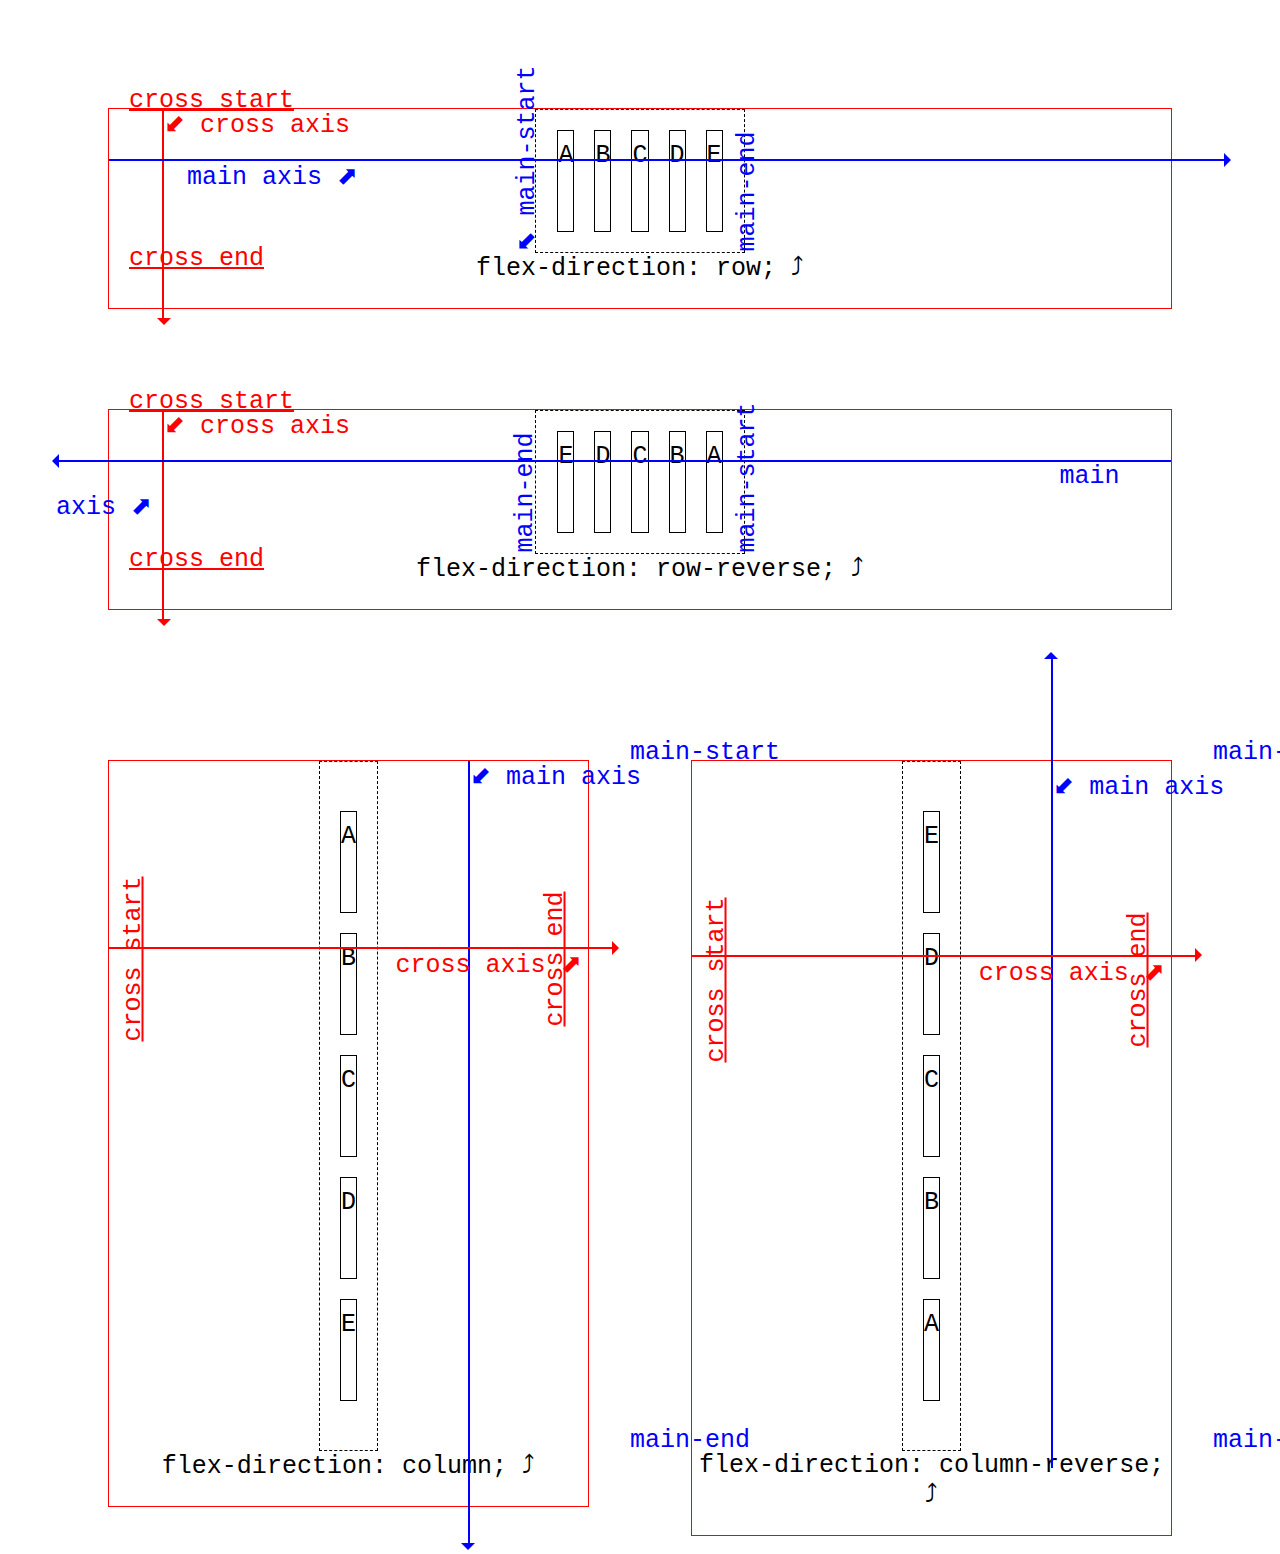
<file: files/axes.html>
<!doctype html>
<html>
<head>
  <meta charset="utf-8"/>
  <title>Flex Items: flex-direction: row;</title>  <style>
    body {padding: 100px;background-color: rgba(255,255,255,0.9); font-family: monospace;}
    * {}
div {background-color: rgba(255,255,255,0.9)}
article {position: relative; border: 1px solid red;}
article > div::before {
  content: '⬋ cross axis';
  position: absolute;
  color: red;
  border-left: 2px solid;
  height: 105%;
  top: 0;
  left: 5%;
}
article > div::after {
  content: 'main axis  ⬈';
  color: blue;
  text-align: left;
  text-indent: 7%;
  position: absolute;
  border-top: 2px solid;
  width: 105%;
  left: 0;
  top: 25%;
}
article::after,
article::before {
  content: '';
  border: 7px solid transparent;
  position: absolute;
}
article::after {
  border-top-color: red;
  top: 105%;
  left: 4.5%;
}
article:nth-of-type(1)::before {
  border-left-color: blue;
  top: 22%;
  left: 105%;
}

article:nth-of-type(2)::before {
  border-right-color: blue;
  top: 22%;
  left: -6%;
}

article:nth-of-type(n+3)::before {
  border-left-color: red;
  top: 24.1%;
  left: 105%;
}
article:nth-of-type(3)::after {
  border-top-color: blue;
  top: 105%;
  left: 73.5%;
}
article:nth-of-type(4)::after {
  border-bottom-color: blue;
  border-top-color: transparent;
  top: -15%;
  left: 73.5%;
}

span {
  position: relative; left: -10px;
  top: 70px;
  max-width: 1px;
  overflow: visible;
  white-space: nowrap;
}

[class^=row] span {
  transform: rotate(-90deg);
  left: 25px;
}
[class^=row] span:last-of-type {}

article > div {
  display: inline-flex;
  border: 1px dashed;
  padding: 10px;
}
div > div {
  border: 1px solid;
  height: 50px;
  margin: 10px;
  line-height: 50px;
  flex: 1 1 auto;
  min-height: 100px;
}
body {
  font-size: 25px;
  text-align: center;
}
span {color: blue;}
p {margin-top: 0;}

article:nth-of-type(n+3) > div::before {
  content: '⬋ main axis';
  position: absolute;
  white-space: nowrap;
  color: blue;
  border-left: 2px solid;
  height: 105%;
  top: 0;
  left: 75%;
}
article:nth-of-type(4) > div::before {
  top: -13.6%;
  padding-top: 24%;
  box-sizing: border-box;
}
article:nth-of-type(n+3) > div::after {
  content: 'cross axis  ⬈';
  color: red;
  text-align: left;
  text-indent: 57%;
  position: absolute;
  border-top: 2px solid;
  width: 105%;
  left: 0;
  top: 25%;
}


article:nth-of-type(2) {
  margin-bottom: 150px;
}

div:nth-of-type(2):before {
  content: "cross start";
  color: red;
  position: absolute;
  top: -33px;
  left: 20px;
  text-decoration: underline;
}
div:nth-of-type(2):after {
  content: "cross end";
  color: red;
  position: absolute;
  bottom: 24px;
  left: 20px;
  text-decoration: underline;
}

[class^="col"] span {
  position: relative;
  left: 300px;
  top: -34px;
  max-width: 1px;
  overflow: visible;
  white-space: nowrap;
}
[class^="col"] div:nth-of-type(2):before{
  left: -58px;
  transform: rotate(-90deg);
  top: auto;
}
[class^="col"] div:nth-of-type(2):after{
  right: -35px;
  transform: rotate(-90deg);
  left: auto;
  bottom: auto;
}
.column-reverse div:nth-of-type(2):before,
.column-reverse div:nth-of-type(2):after {
  bottom: 530px;
}
.row {
  flex-direction: row;
}
.row-reverse {
  flex-direction: row-reverse;
}
.row-reverse::before {

}
.row-reverse::after {
  right: 0;
  text-indent: 90%;
  left: auto;
}

</style>
</head>
<body>
<article style="margin-bottom: 100px;">
<div class="row">
  <span>⬉ main-start</span>
  <div>A</div>
  <div>B</div>
  <div>C</div>
  <div>D</div>
  <div>E</div>
  <span style="left: 60px;">main-end</span>
</div>
<p>flex-direction: row; ⤴</p>
</article>
<article>
<div class="row-reverse">
  <span style="left: 60px;">main-start</span>
  <div>A</div>
  <div>B</div>
  <div>C</div>
  <div>D</div>
  <div>E</div>
  <span>main-end</span>
</div>
<p>flex-direction: row-reverse; ⤴</p>
</article>
<article style="width: 45%; float: left">
<div class="column" style="flex-direction: column;">
  <span>main-start</span>
  <div>A</div>
  <div>B</div>
  <div>C</div>
  <div>D</div>
  <div>E</div>
  <span style="top: 15px;">main-end</span>
</div>
<p>flex-direction: column; ⤴</p>
</article><article style="width: 45%; float: right">
<div class="column-reverse" style="flex-direction:  column-reverse;">
  <span style="top: 15px;">main-start</span>
  <div>A</div>
  <div>B</div>
  <div>C</div>
  <div>D</div>
  <div>E</div>
  <span>main-end</span>
</div>
<p>flex-direction: column-reverse; ⤴</p>
</article>
</body>
</html>
</file>
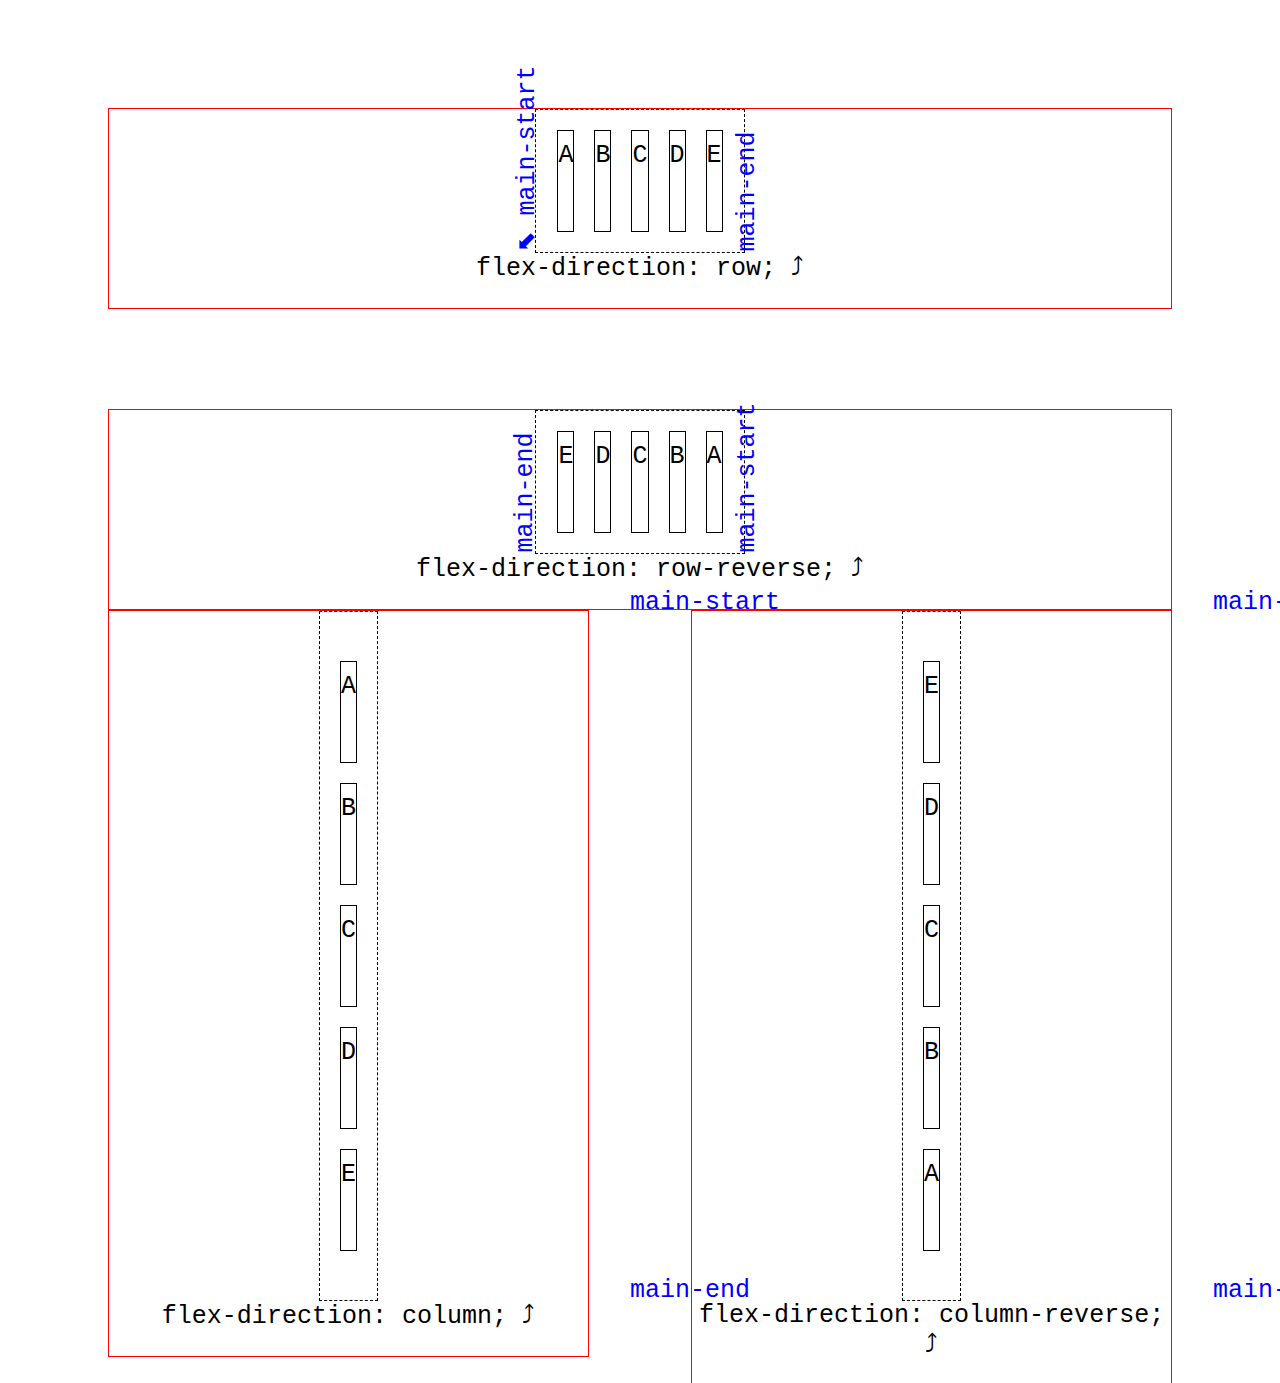
<file: files/count.html>
<!doctype html>
<html>
<head>
  <meta charset="utf-8"/>
  <title>Flex Items: flex-direction: row;</title>  <style>
    body {padding: 100px;background-color: rgba(255,255,255,0.9); font-family: monospace;}
    * {}
div {background-color: rgba(255,255,255,0.9)}
article {position: relative; border: 1px solid red;}


span {
  position: relative; left: -10px;
  top: 70px;
  max-width: 1px;
  overflow: visible;
  white-space: nowrap;
}

[class^=row] span {
  transform: rotate(-90deg);
  left: 25px;
}
[class^=row] span:last-of-type {}

article > div {
  display: inline-flex;
  border: 1px dashed;
  padding: 10px;
}
div > div {
  border: 1px solid;
  height: 50px;
  margin: 10px;
  line-height: 50px;
  flex: 1 1 auto;
  min-height: 100px;
}
body {
  font-size: 25px;
  text-align: center;
}
span {color: blue;}
p {margin-top: 0;}




[class^="col"] span {
  position: relative;
  left: 300px;
  top: -34px;
  max-width: 1px;
  overflow: visible;
  white-space: nowrap;
}
.row {
  flex-direction: row;
}
.row-reverse {
  flex-direction: row-reverse;
}
.row-reverse::before {

}
.row-reverse::after {
  right: 0;
  text-indent: 90%;
  left: auto;
}

</style>
</head>
<body>
<article style="margin-bottom: 100px;">
<div class="row">
  <span>⬉ main-start</span>
  <div>A</div>
  <div>B</div>
  <div>C</div>
  <div>D</div>
  <div>E</div>
  <span style="left: 60px;">main-end</span>
</div>
<p>flex-direction: row; ⤴</p>
</article>
<article>
<div class="row-reverse">
  <span style="left: 60px;">main-start</span>
  <div>A</div>
  <div>B</div>
  <div>C</div>
  <div>D</div>
  <div>E</div>
  <span>main-end</span>
</div>
<p>flex-direction: row-reverse; ⤴</p>
</article>
<article style="width: 45%; float: left">
<div class="column" style="flex-direction: column;">
  <span>main-start</span>
  <div>A</div>
  <div>B</div>
  <div>C</div>
  <div>D</div>
  <div>E</div>
  <span style="top: 15px;">main-end</span>
</div>
<p>flex-direction: column; ⤴</p>
</article><article style="width: 45%; float: right">
<div class="column-reverse" style="flex-direction:  column-reverse;">
  <span style="top: 15px;">main-start</span>
  <div>A</div>
  <div>B</div>
  <div>C</div>
  <div>D</div>
  <div>E</div>
  <span>main-end</span>
</div>
<p>flex-direction: column-reverse; ⤴</p>
</article>
</body>
</html>
</file>
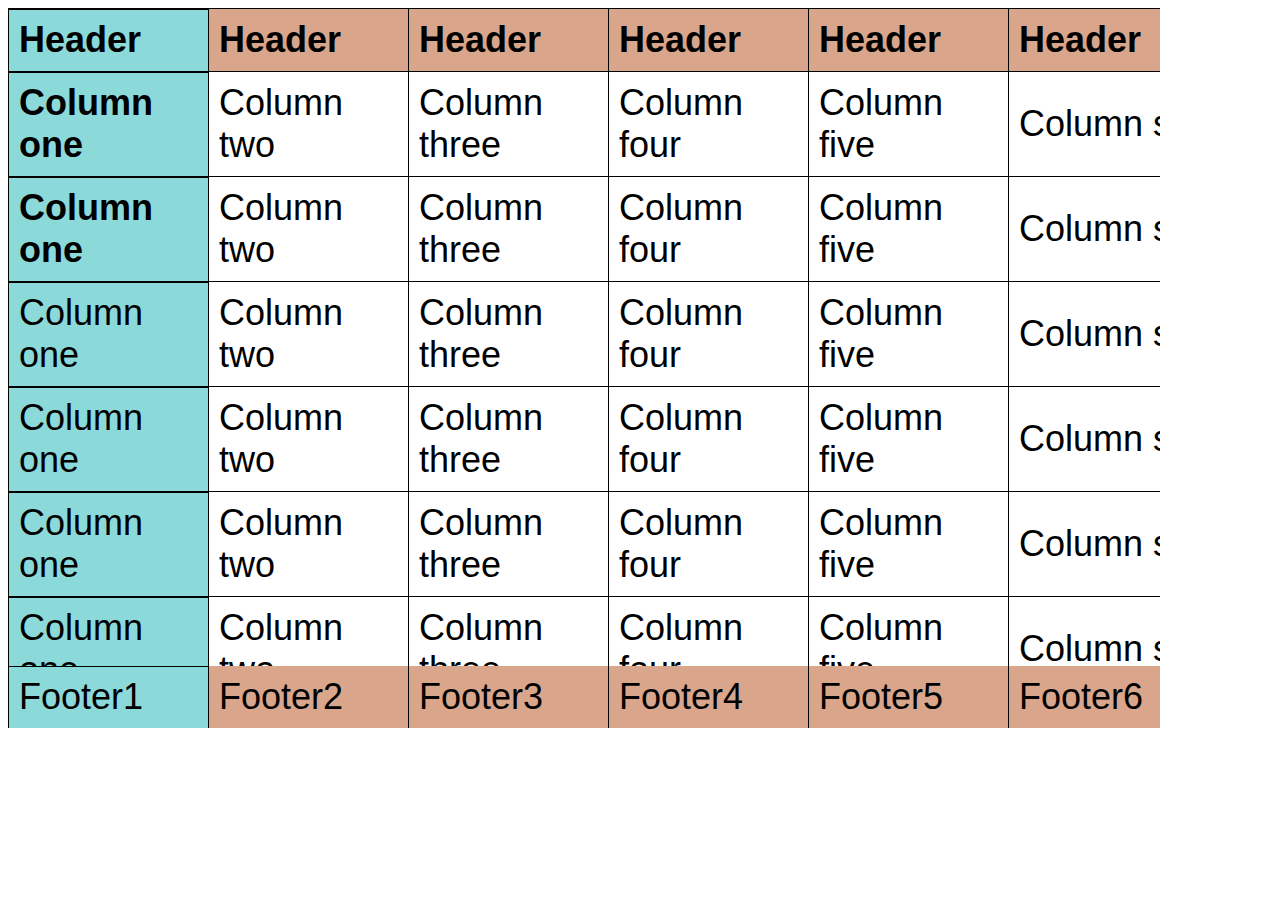
<file: files/grid.html>
<!doctype html>
<html>
<head>
  <meta charset="utf-8"/>
  <title>No Grid Table with fixed header, footer and left column</title>  
  <style>
   /* default styling. Nothing to do with freexing first row and column */

  :root {font-size: 225%; font-family: monospace;}
main {display: flex;}
main > * {border: 1px solid;}
table {border-collapse: collapse; font-family: helvetica}
td, th {border:  1px solid;
      padding: 10px;
      min-width: 200px;
      background: white;
      box-sizing: border-box;
      text-align: left;
}
.table-container {
  position: relative;
  max-height:  80vh;
  width: 90vw;
  overflow: scroll;
}

thead th {
  position: -webkit-sticky;
  position: sticky;
  top: 0;
  z-index: 2;
  background: hsl(20, 50%, 70%);
}

thead th:first-child {
  left: 0;
  z-index: 3;
}

tfoot {
  position: -webkit-sticky;
  bottom: 0;
  z-index: 2;
}

tfoot td {
  position: sticky;
  bottom: 0;
  z-index: 2;
  background: hsl(20, 50%, 70%);
}

tfoot td:first-child {
  z-index: 3;
}

tbody {
  overflow: scroll;
  height: 200px;
}

/* MAKE LEFT COLUMN FIXEZ */
tr > :first-child {
  position: -webkit-sticky;
  position: sticky; 
  background: hsl(180, 50%, 70%);
  left: 0; 
}
/* don't do this */
tr > :first-child {
  box-shadow: inset 0px 1px black;
}




</style>
</head>
<body>

  <div class="table-container">
  <div class="table-horizontal-container">
    <table class="unfixed-table">
      <thead>
        <tr><th>Header</th><th>Header</th><th>Header</th><th>Header</th><th>Header</th><th>Header</th><th>Header</th><th>Header</th></tr>
      </thead>
      <tbody>
        <tr><th>Column one</th><td>Column two</td><td>Column three</td><td>Column four</td><td>Column five</td><td>Column six</td><td>Column seven</td><td>Column eight</td></tr>
        <tr><th>Column one</th><td>Column two</td><td>Column three</td><td>Column four</td><td>Column five</td><td>Column six</td><td>Column seven</td><td>Column eight</td></tr>
        <tr><td>Column one</td><td>Column two</td><td>Column three</td><td>Column four</td><td>Column five</td><td>Column six</td><td>Column seven</td><td>Column eight</td></tr>
        <tr><td>Column one</td><td>Column two</td><td>Column three</td><td>Column four</td><td>Column five</td><td>Column six</td><td>Column seven</td><td>Column eight</td></tr>
        <tr><td>Column one</td><td>Column two</td><td>Column three</td><td>Column four</td><td>Column five</td><td>Column six</td><td>Column seven</td><td>Column eight</td></tr>
        <tr><td>Column one</td><td>Column two</td><td>Column three</td><td>Column four</td><td>Column five</td><td>Column six</td><td>Column seven</td><td>Column eight</td></tr>
        <tr><td>Column one</td><td>Column two</td><td>Column three</td><td>Column four</td><td>Column five</td><td>Column six</td><td>Column seven</td><td>Column eight</td></tr>
        <tr><td>Column one</td><td>Column two</td><td>Column three</td><td>Column four</td><td>Column five</td><td>Column six</td><td>Column seven</td><td>Column eight</td></tr>
        <tr><td>Column one</td><td>Column two</td><td>Column three</td><td>Column four</td><td>Column five</td><td>Column six</td><td>Column seven</td><td>Column eight</td></tr>
        <tr><td>Column one</td><td>Column two</td><td>Column three</td><td>Column four</td><td>Column five</td><td>Column six</td><td>Column seven</td><td>Column eight</td></tr>
        <tr><td>Column one</td><td>Column two</td><td>Column three</td><td>Column four</td><td>Column five</td><td>Column six</td><td>Column seven</td><td>Column eight</td></tr>
        <tr><td>Column one</td><td>Column two</td><td>Column three</td><td>Column four</td><td>Column five</td><td>Column six</td><td>Column seven</td><td>Column eight</td></tr>
        <tr><td>Column one</td><td>Column two</td><td>Column three</td><td>Column four</td><td>Column five</td><td>Column six</td><td>Column seven</td><td>Column eight</td></tr>
        <tr><td>Column one</td><td>Column two</td><td>Column three</td><td>Column four</td><td>Column five</td><td>Column six</td><td>Column seven</td><td>Column eight</td></tr>
        <tr><td>Column one</td><td>Column two</td><td>Column three</td><td>Column four</td><td>Column five</td><td>Column six</td><td>Column seven</td><td>Column eight</td></tr>
        <tr><td>Column one</td><td>Column two</td><td>Column three</td><td>Column four</td><td>Column five</td><td>Column six</td><td>Column seven</td><td>Column eight</td></tr>
        <tr><td>Column one</td><td>Column two</td><td>Column three</td><td>Column four</td><td>Column five</td><td>Column six</td><td>Column seven</td><td>Column eight</td></tr>
        <tr><td>Column one</td><td>Column two</td><td>Column three</td><td>Column four</td><td>Column five</td><td>Column six</td><td>Column seven</td><td>Column eight</td></tr>
        <tr><td>Column one</td><td>Column two</td><td>Column three</td><td>Column four</td><td>Column five</td><td>Column six</td><td>Column seven</td><td>Column eight</td></tr>
        <tr><td>Column one</td><td>Column two</td><td>Column three</td><td>Column four</td><td>Column five</td><td>Column six</td><td>Column seven</td><td>Column eight</td></tr>
        <tr><td>Column one</td><td>Column two</td><td>Column three</td><td>Column four</td><td>Column five</td><td>Column six</td><td>Column seven</td><td>Column eight</td></tr>
        <tr><td>Column</td><td>Column</td><td>Column</td><td>Column</td><td>Column</td><td>Column</td><td>Column</td><td>Column</td></tr>
        <tr><td>Column</td><td>Column</td><td>Column</td><td>Column</td><td>Column</td><td>Column</td><td>Column</td><td>Column</td></tr>
        <tr><td>Column</td><td>Column</td><td>Column</td><td>Column</td><td>Column</td><td>Column</td><td>Column</td><td>Column</td></tr>
        <tr><td>Column</td><td>Column</td><td>Column</td><td>Column</td><td>Column</td><td>Column</td><td>Column</td><td>Column</td></tr>
        <tr><td>Column</td><td>Column</td><td>Column</td><td>Column</td><td>Column</td><td>Column</td><td>Column</td><td>Column</td></tr>
        <tr><td>Column</td><td>Column</td><td>Column</td><td>Column</td><td>Column</td><td>Column</td><td>Column</td><td>Column</td></tr>
        <tr><td>Column</td><td>Column</td><td>Column</td><td>Column</td><td>Column</td><td>Column</td><td>Column</td><td>Column</td></tr>
        <tr><td>Column</td><td>Column</td><td>Column</td><td>Column</td><td>Column</td><td>Column</td><td>Column</td><td>Column</td></tr>
        <tr><td>Column</td><td>Column</td><td>Column</td><td>Column</td><td>Column</td><td>Column</td><td>Column</td><td>Column</td></tr>
        <tr><td>Column</td><td>Column</td><td>Column</td><td>Column</td><td>Column</td><td>Column</td><td>Column</td><td>Column</td></tr>
        <tr><td>Column</td><td>Column</td><td>Column</td><td>Column</td><td>Column</td><td>Column</td><td>Column</td><td>Column</td></tr>
        <tr><td>Column</td><td>Column</td><td>Column</td><td>Column</td><td>Column</td><td>Column</td><td>Column</td><td>Column</td></tr>
        <tr><td>Column</td><td>Column</td><td>Column</td><td>Column</td><td>Column</td><td>Column</td><td>Column</td><td>Column</td></tr>
        <tr><td>Column</td><td>Column</td><td>Column</td><td>Column</td><td>Column</td><td>Column</td><td>Column</td><td>Column</td></tr>

        <tr><td>Column</td><td>Column</td><td>Column</td><td>Column</td><td>Column</td><td>Column</td><td>Column</td><td>Column</td></tr>
      </tbody>
      
      <tfoot>
        <tr><td>Footer1</td><td>Footer2</td><td>Footer3</td><td>Footer4</td><td>Footer5</td><td>Footer6</td><td>Footer7</td><td>Footer8</td></tr>
      </tfoot>
    </table>
  </div>
</div>
</body>
</html>
</file>
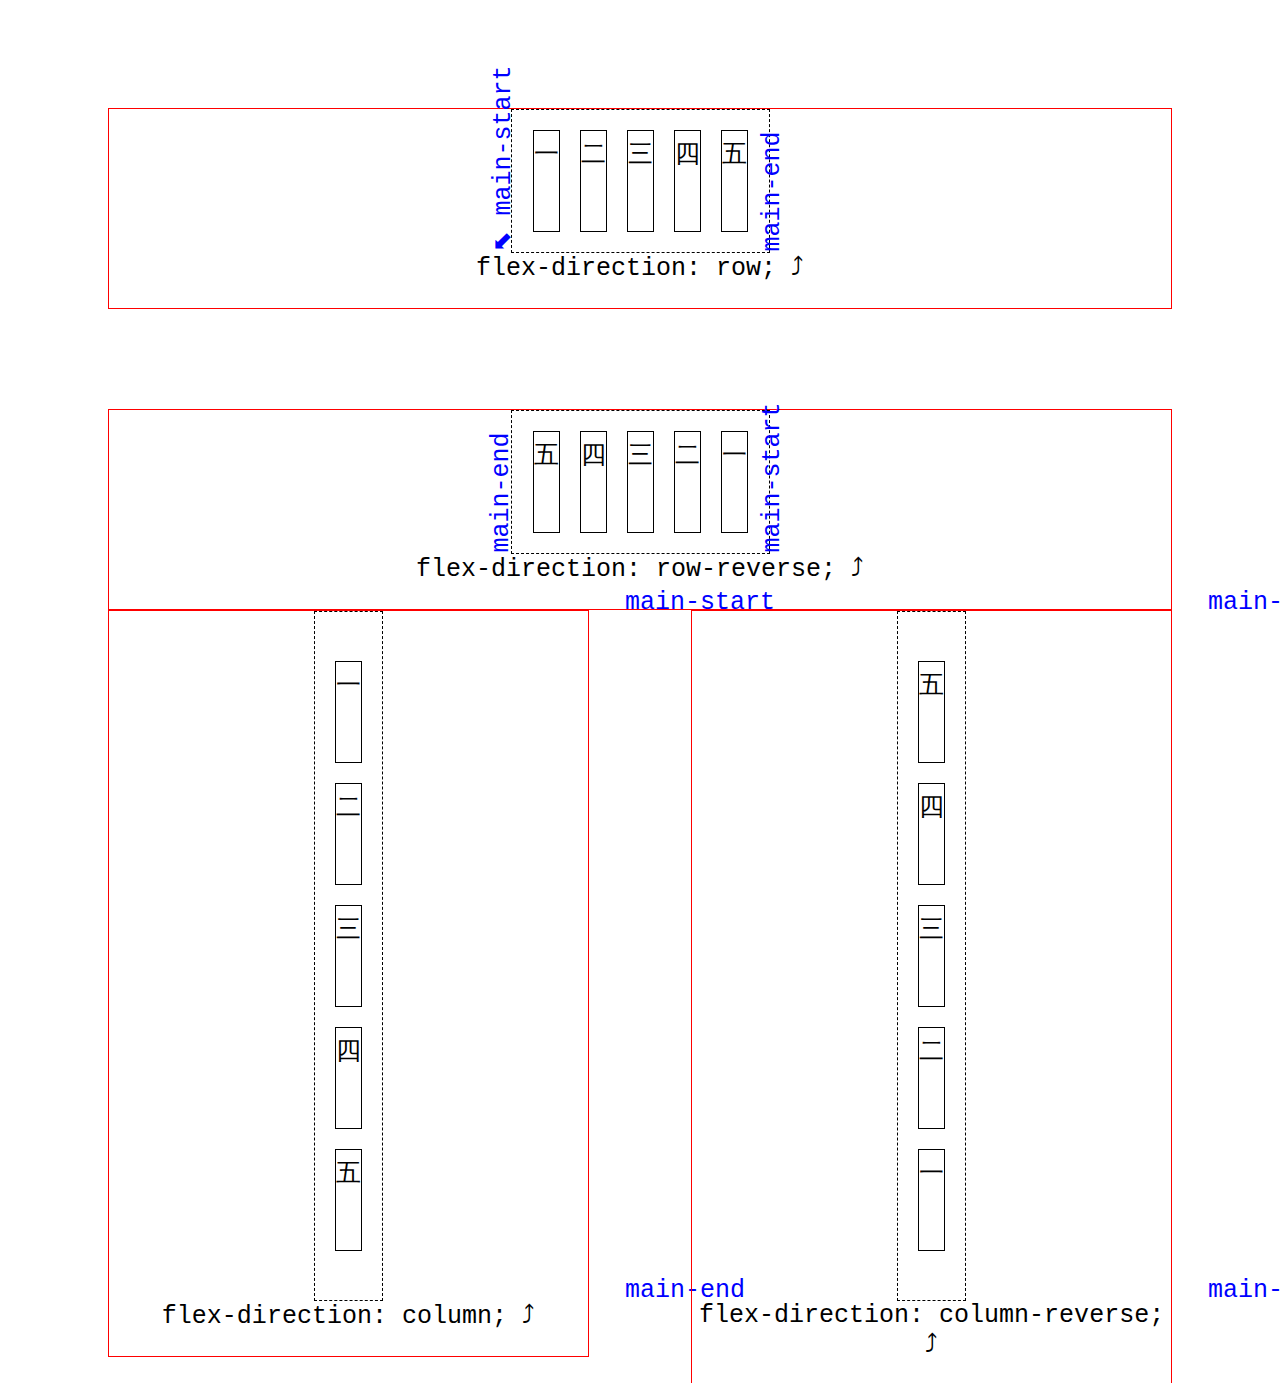
<file: files/japan.html>
<!doctype html>
<html lang="jp-jp">
<head>
  <meta charset="utf-8"/>
  <title>Flex Items: flex-direction: row;</title>  <style>
    body {padding: 100px;background-color: rgba(255,255,255,0.9); font-family: monospace;}
    * {}
div {background-color: rgba(255,255,255,0.9)}
article {position: relative; border: 1px solid red;}


span {
  position: relative; left: -10px;
  top: 70px;
  max-width: 1px;
  overflow: visible;
  white-space: nowrap;
}

[class^=row] span {
  transform: rotate(-90deg);
  left: 25px;
}
[class^=row] span:last-of-type {}

article > div {
  display: inline-flex;
  border: 1px dashed;
  padding: 10px;
}
div > div {
  border: 1px solid;
  height: 50px;
  margin: 10px;
  line-height: 50px;
  flex: 1 1 auto;
  min-height: 100px;
}
body {
  font-size: 25px;
  text-align: center;
}
span {color: blue;}
p {margin-top: 0;}




[class^="col"] span {
  position: relative;
  left: 300px;
  top: -34px;
  max-width: 1px;
  overflow: visible;
  white-space: nowrap;
}
.row {
  flex-direction: row;
}
.row-reverse {
  flex-direction: row-reverse;
}
.row-reverse::before {

}
.row-reverse::after {
  right: 0;
  text-indent: 90%;
  left: auto;
}

</style>
</head>
<body>
<article style="margin-bottom: 100px;">
<div  lang="jp" class="row">
  <span>⬉ main-start</span>
    <div>一</div>
    <div>二</div>
    <div>三</div>
    <div>四</div>
    <div>五</div>
  <span style="left: 60px;">main-end</span>
</div>
<p>flex-direction: row; ⤴</p>
</article>
<article>
<div  lang="jp-jp" class="row-reverse">
  <span style="left: 60px;">main-start</span>
    <div>一</div>
    <div>二</div>
    <div>三</div>
    <div>四</div>
    <div>五</div>
  <span>main-end</span>
</div>
<p>flex-direction: row-reverse; ⤴</p>
</article>
<article style="width: 45%; float: left">
<div lang="jp" class="column" style="flex-direction: column;">
  <span>main-start</span>
    <div>一</div>
    <div>二</div>
    <div>三</div>
    <div>四</div>
    <div>五</div>
  <span style="top: 15px;">main-end</span>
</div>
<p>flex-direction: column; ⤴</p>
</article><article style="width: 45%; float: right">
<div  lang="jp" class="column-reverse" style="flex-direction:  column-reverse;">
  <span style="top: 15px;">main-start</span>
    <div>一</div>
    <div>二</div>
    <div>三</div>
    <div>四</div>
    <div>五</div>
  <span>main-end</span>
</div>
<p>flex-direction: column-reverse; ⤴</p>
</article>
</body>
</html>
</file>
